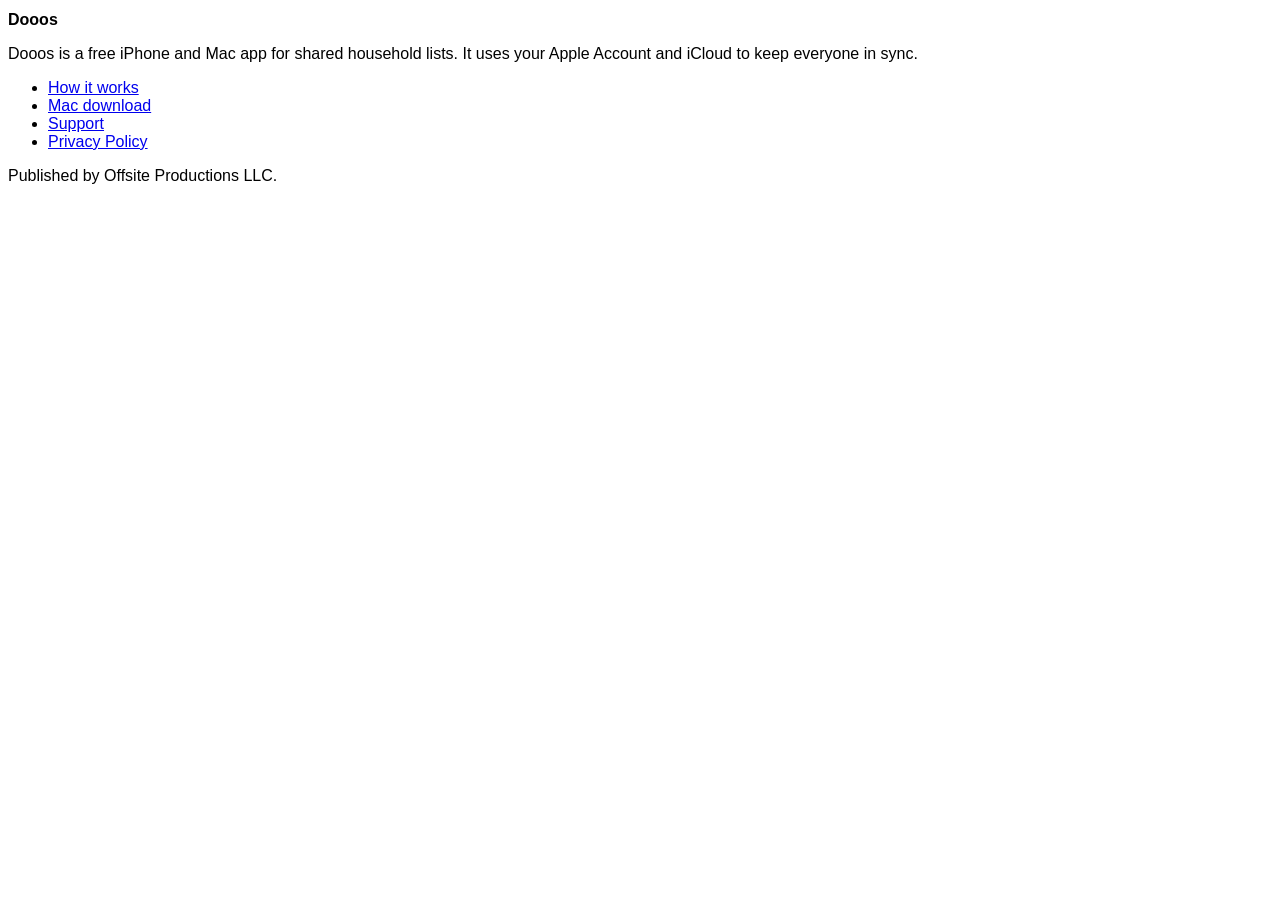
<file: index.html>
<!doctype html>
<html lang="en">
<head>
  <meta charset="utf-8">
  <meta name="viewport" content="width=device-width, initial-scale=1">
  <meta name="description" content="Support and privacy information for Dooos.">
  <title>Dooos</title>
  <link rel="stylesheet" href="./styles.css">
</head>
<body>
  <main>
    <h1>Dooos</h1>
    <p>Dooos is a free iPhone and Mac app for shared household lists. It uses your Apple Account and iCloud to keep everyone in sync.</p>
    <ul>
      <li><a href="./how-it-works/">How it works</a></li>
      <li><a href="./download/">Mac download</a></li>
      <li><a href="./support/">Support</a></li>
      <li><a href="./privacy/">Privacy Policy</a></li>
    </ul>
    <p>Published by Offsite Productions LLC.</p>
  </main>
</body>
</html>
</file>
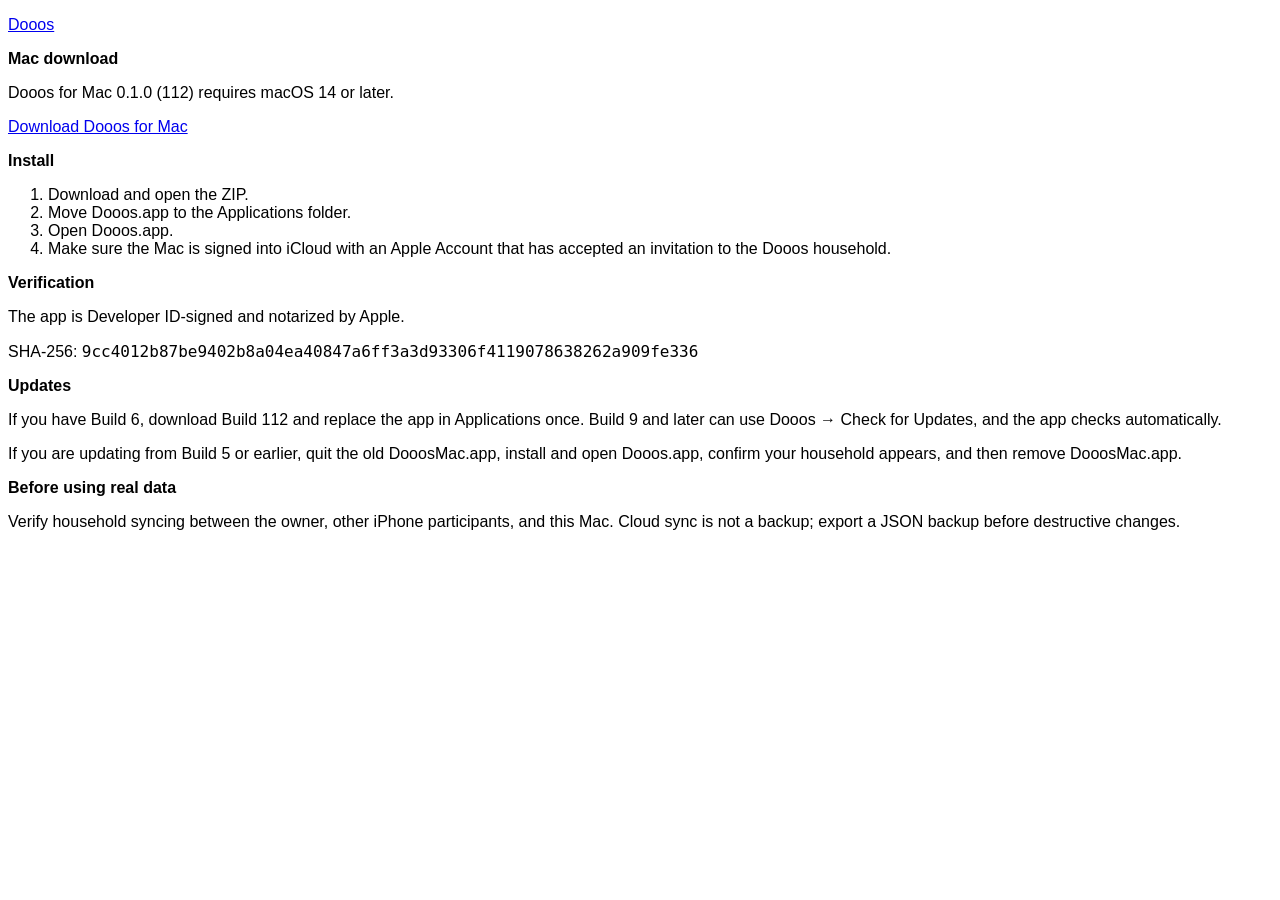
<file: download/index.html>
<!doctype html>
<html lang="en">
<head>
  <meta charset="utf-8">
  <meta name="viewport" content="width=device-width, initial-scale=1">
  <meta name="description" content="Download Dooos for Mac.">
  <title>Mac download — Dooos</title>
  <link rel="stylesheet" href="../styles.css">
</head>
<body>
  <main>
    <p><a href="../">Dooos</a></p>
    <h1>Mac download</h1>
    <p>Dooos for Mac 0.1.0 (112) requires macOS 14 or later.</p>
    <p><a href="https://github.com/p0pps/dooos-site/releases/download/mac-v0.1.0-112/Dooos-0.1.0-112.zip">Download Dooos for Mac</a></p>

    <h2>Install</h2>
    <ol>
      <li>Download and open the ZIP.</li>
      <li>Move Dooos.app to the Applications folder.</li>
      <li>Open Dooos.app.</li>
      <li>Make sure the Mac is signed into iCloud with an Apple Account that has accepted an invitation to the Dooos household.</li>
    </ol>

    <h2>Verification</h2>
    <p>The app is Developer ID-signed and notarized by Apple.</p>
    <p>SHA-256: <code>9cc4012b87be9402b8a04ea40847a6ff3a3d93306f4119078638262a909fe336</code></p>

    <h2>Updates</h2>
    <p>If you have Build 6, download Build 112 and replace the app in Applications once. Build 9 and later can use Dooos → Check for Updates, and the app checks automatically.</p>
    <p>If you are updating from Build 5 or earlier, quit the old DooosMac.app, install and open Dooos.app, confirm your household appears, and then remove DooosMac.app.</p>

    <h2>Before using real data</h2>
    <p>Verify household syncing between the owner, other iPhone participants, and this Mac. Cloud sync is not a backup; export a JSON backup before destructive changes.</p>
  </main>
</body>
</html>
</file>
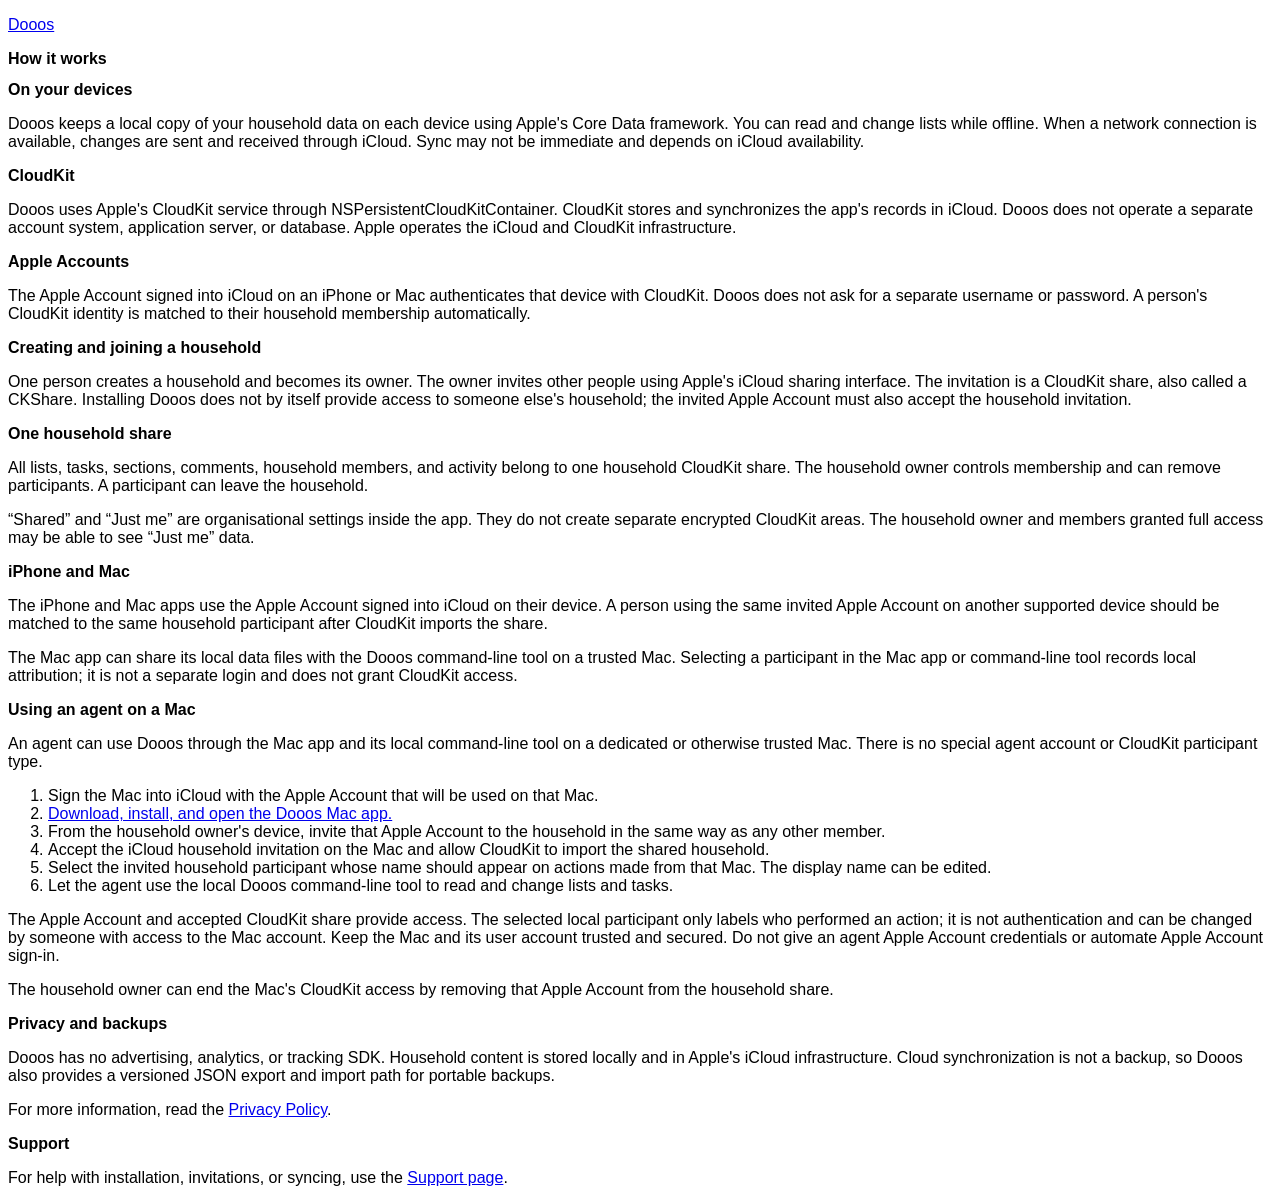
<file: how-it-works/index.html>
<!doctype html>
<html lang="en">
<head>
  <meta charset="utf-8">
  <meta name="viewport" content="width=device-width, initial-scale=1">
  <meta name="description" content="How Dooos stores, syncs, and shares household lists.">
  <title>How it works — Dooos</title>
  <link rel="stylesheet" href="../styles.css">
</head>
<body>
  <main>
    <p><a href="../">Dooos</a></p>
    <h1>How it works</h1>

    <h2>On your devices</h2>
    <p>Dooos keeps a local copy of your household data on each device using Apple's Core Data framework. You can read and change lists while offline. When a network connection is available, changes are sent and received through iCloud. Sync may not be immediate and depends on iCloud availability.</p>

    <h2>CloudKit</h2>
    <p>Dooos uses Apple's CloudKit service through NSPersistentCloudKitContainer. CloudKit stores and synchronizes the app's records in iCloud. Dooos does not operate a separate account system, application server, or database. Apple operates the iCloud and CloudKit infrastructure.</p>

    <h2>Apple Accounts</h2>
    <p>The Apple Account signed into iCloud on an iPhone or Mac authenticates that device with CloudKit. Dooos does not ask for a separate username or password. A person's CloudKit identity is matched to their household membership automatically.</p>

    <h2>Creating and joining a household</h2>
    <p>One person creates a household and becomes its owner. The owner invites other people using Apple's iCloud sharing interface. The invitation is a CloudKit share, also called a CKShare. Installing Dooos does not by itself provide access to someone else's household; the invited Apple Account must also accept the household invitation.</p>

    <h2>One household share</h2>
    <p>All lists, tasks, sections, comments, household members, and activity belong to one household CloudKit share. The household owner controls membership and can remove participants. A participant can leave the household.</p>
    <p>“Shared” and “Just me” are organisational settings inside the app. They do not create separate encrypted CloudKit areas. The household owner and members granted full access may be able to see “Just me” data.</p>

    <h2>iPhone and Mac</h2>
    <p>The iPhone and Mac apps use the Apple Account signed into iCloud on their device. A person using the same invited Apple Account on another supported device should be matched to the same household participant after CloudKit imports the share.</p>
    <p>The Mac app can share its local data files with the Dooos command-line tool on a trusted Mac. Selecting a participant in the Mac app or command-line tool records local attribution; it is not a separate login and does not grant CloudKit access.</p>

    <h2>Using an agent on a Mac</h2>
    <p>An agent can use Dooos through the Mac app and its local command-line tool on a dedicated or otherwise trusted Mac. There is no special agent account or CloudKit participant type.</p>
    <ol>
      <li>Sign the Mac into iCloud with the Apple Account that will be used on that Mac.</li>
      <li><a href="../download/">Download, install, and open the Dooos Mac app.</a></li>
      <li>From the household owner's device, invite that Apple Account to the household in the same way as any other member.</li>
      <li>Accept the iCloud household invitation on the Mac and allow CloudKit to import the shared household.</li>
      <li>Select the invited household participant whose name should appear on actions made from that Mac. The display name can be edited.</li>
      <li>Let the agent use the local Dooos command-line tool to read and change lists and tasks.</li>
    </ol>
    <p>The Apple Account and accepted CloudKit share provide access. The selected local participant only labels who performed an action; it is not authentication and can be changed by someone with access to the Mac account. Keep the Mac and its user account trusted and secured. Do not give an agent Apple Account credentials or automate Apple Account sign-in.</p>
    <p>The household owner can end the Mac's CloudKit access by removing that Apple Account from the household share.</p>

    <h2>Privacy and backups</h2>
    <p>Dooos has no advertising, analytics, or tracking SDK. Household content is stored locally and in Apple's iCloud infrastructure. Cloud synchronization is not a backup, so Dooos also provides a versioned JSON export and import path for portable backups.</p>
    <p>For more information, read the <a href="../privacy/">Privacy Policy</a>.</p>

    <h2>Support</h2>
    <p>For help with installation, invitations, or syncing, use the <a href="../support/">Support page</a>.</p>
  </main>
</body>
</html>
</file>
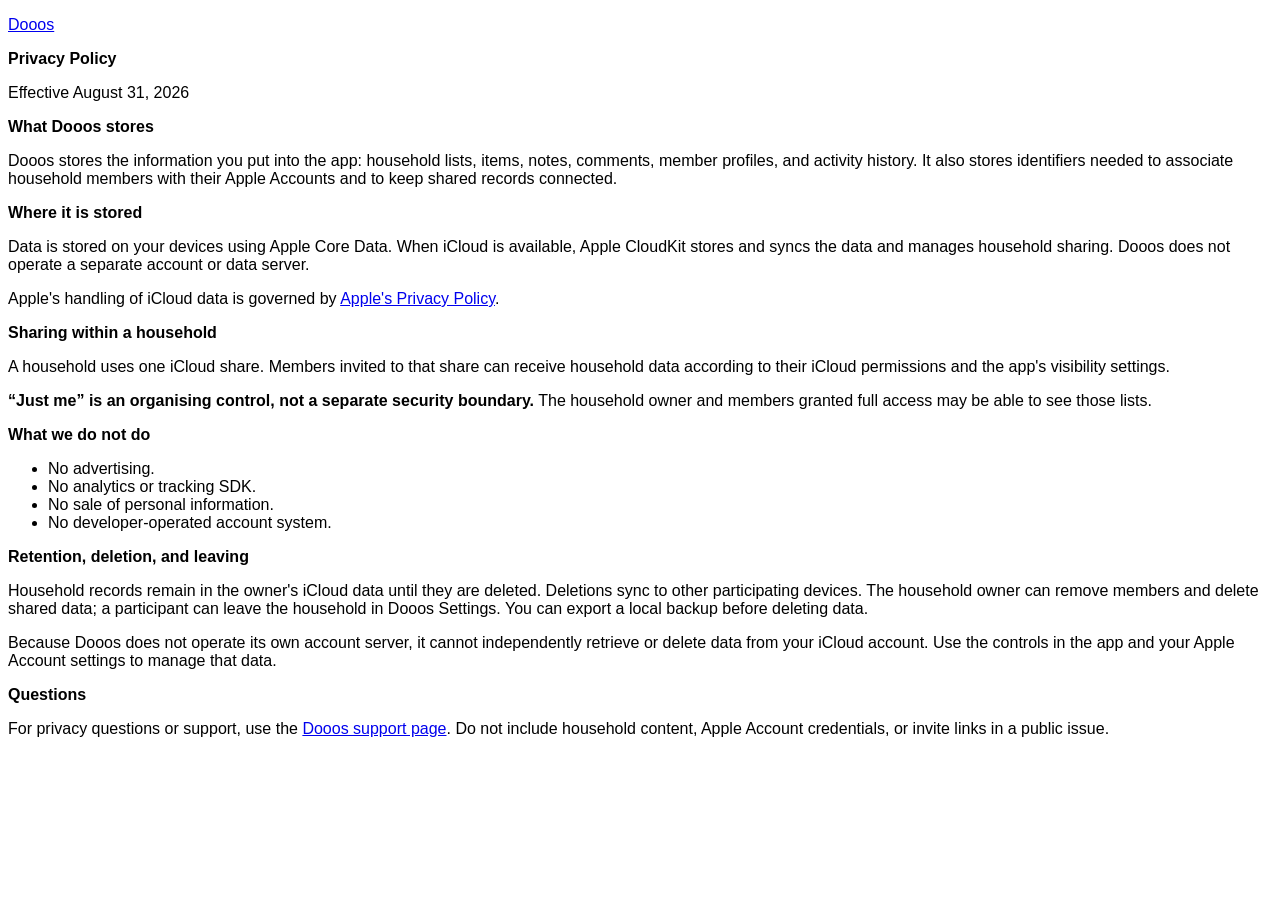
<file: privacy/index.html>
<!doctype html>
<html lang="en">
<head>
  <meta charset="utf-8">
  <meta name="viewport" content="width=device-width, initial-scale=1">
  <meta name="description" content="Privacy policy for Dooos.">
  <title>Privacy — Dooos</title>
  <link rel="stylesheet" href="../styles.css">
</head>
<body>
  <main>
    <p><a href="../">Dooos</a></p>
    <h1>Privacy Policy</h1>
    <p>Effective August 31, 2026</p>

    <h2>What Dooos stores</h2>
    <p>Dooos stores the information you put into the app: household lists, items, notes, comments, member profiles, and activity history. It also stores identifiers needed to associate household members with their Apple Accounts and to keep shared records connected.</p>

    <h2>Where it is stored</h2>
    <p>Data is stored on your devices using Apple Core Data. When iCloud is available, Apple CloudKit stores and syncs the data and manages household sharing. Dooos does not operate a separate account or data server.</p>
    <p>Apple's handling of iCloud data is governed by <a href="https://www.apple.com/legal/privacy/" rel="noopener">Apple's Privacy Policy</a>.</p>

    <h2>Sharing within a household</h2>
    <p>A household uses one iCloud share. Members invited to that share can receive household data according to their iCloud permissions and the app's visibility settings.</p>
    <p><strong>“Just me” is an organising control, not a separate security boundary.</strong> The household owner and members granted full access may be able to see those lists.</p>

    <h2>What we do not do</h2>
    <ul>
      <li>No advertising.</li>
      <li>No analytics or tracking SDK.</li>
      <li>No sale of personal information.</li>
      <li>No developer-operated account system.</li>
    </ul>

    <h2>Retention, deletion, and leaving</h2>
    <p>Household records remain in the owner's iCloud data until they are deleted. Deletions sync to other participating devices. The household owner can remove members and delete shared data; a participant can leave the household in Dooos Settings. You can export a local backup before deleting data.</p>
    <p>Because Dooos does not operate its own account server, it cannot independently retrieve or delete data from your iCloud account. Use the controls in the app and your Apple Account settings to manage that data.</p>

    <h2>Questions</h2>
    <p>For privacy questions or support, use the <a href="../support/">Dooos support page</a>. Do not include household content, Apple Account credentials, or invite links in a public issue.</p>
  </main>
</body>
</html>
</file>
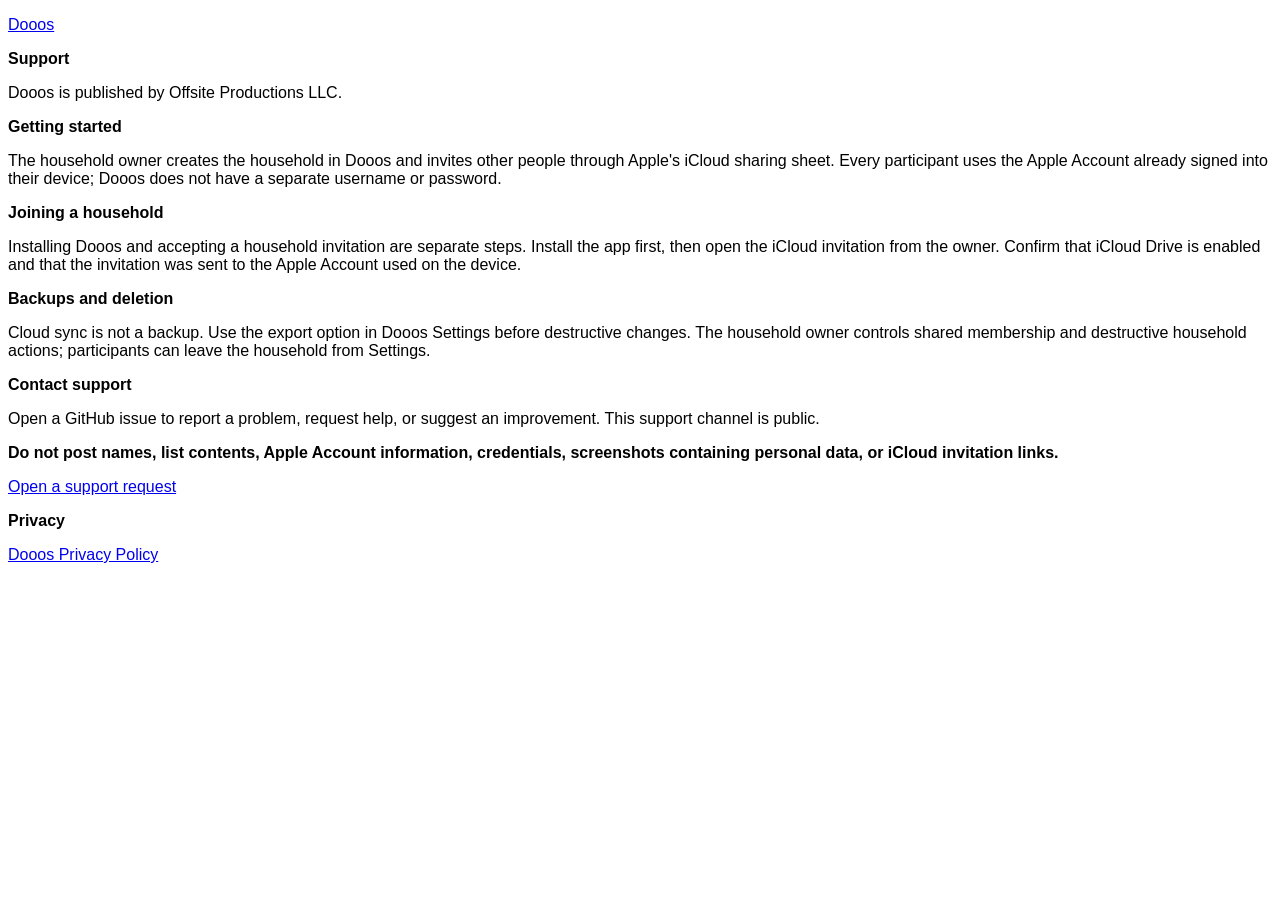
<file: support/index.html>
<!doctype html>
<html lang="en">
<head>
  <meta charset="utf-8">
  <meta name="viewport" content="width=device-width, initial-scale=1">
  <meta name="description" content="Support for Dooos.">
  <title>Support — Dooos</title>
  <link rel="stylesheet" href="../styles.css">
</head>
<body>
  <main>
    <p><a href="../">Dooos</a></p>
    <h1>Support</h1>
    <p>Dooos is published by Offsite Productions LLC.</p>

    <h2>Getting started</h2>
    <p>The household owner creates the household in Dooos and invites other people through Apple's iCloud sharing sheet. Every participant uses the Apple Account already signed into their device; Dooos does not have a separate username or password.</p>

    <h2>Joining a household</h2>
    <p>Installing Dooos and accepting a household invitation are separate steps. Install the app first, then open the iCloud invitation from the owner. Confirm that iCloud Drive is enabled and that the invitation was sent to the Apple Account used on the device.</p>

    <h2>Backups and deletion</h2>
    <p>Cloud sync is not a backup. Use the export option in Dooos Settings before destructive changes. The household owner controls shared membership and destructive household actions; participants can leave the household from Settings.</p>

    <h2>Contact support</h2>
    <p>Open a GitHub issue to report a problem, request help, or suggest an improvement. This support channel is public.</p>
    <p><strong>Do not post names, list contents, Apple Account information, credentials, screenshots containing personal data, or iCloud invitation links.</strong></p>
    <p><a href="https://github.com/p0pps/dooos-site/issues/new" rel="noopener">Open a support request</a></p>

    <h2>Privacy</h2>
    <p><a href="../privacy/">Dooos Privacy Policy</a></p>
  </main>
</body>
</html>
</file>
<file: styles.css>
html,
body,
h1,
h2,
p,
ul,
ol,
li,
a,
strong,
code {
  font-size: 16px;
}

body {
  font-family: sans-serif;
}
</file>
